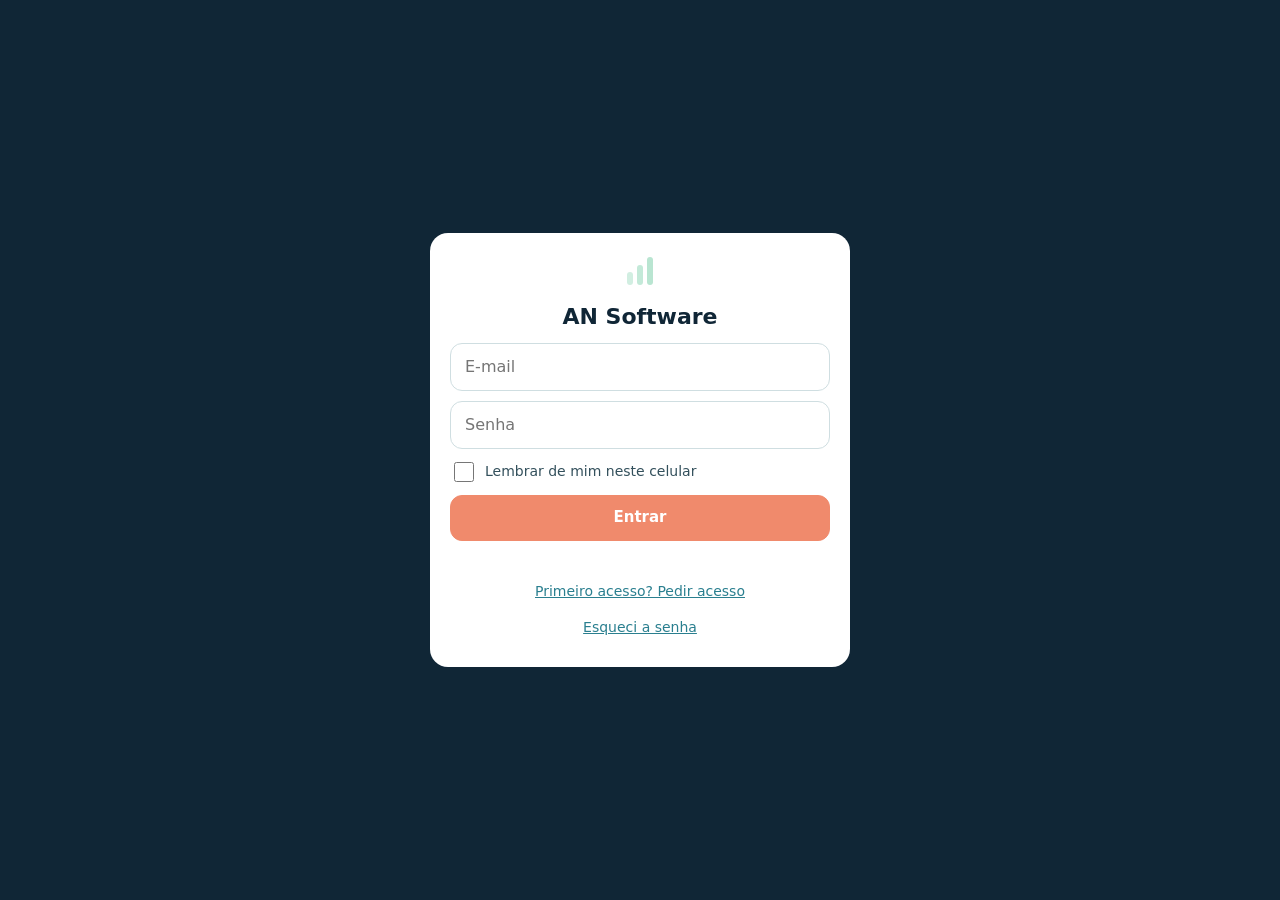
<file: mobile/index.html>
<!doctype html>
<html lang="pt-BR">
<head>
  <meta charset="utf-8">
  <meta name="viewport" content="width=device-width, initial-scale=1, viewport-fit=cover">
  <meta http-equiv="Content-Security-Policy" content="default-src 'self'; script-src 'self'; style-src 'self'; img-src 'self' data:; connect-src 'self' https://ddsaedcraomjuznpnpth.supabase.co wss://ddsaedcraomjuznpnpth.supabase.co; manifest-src 'self'; worker-src 'self'; base-uri 'none'; form-action 'none'">
  <meta name="referrer" content="no-referrer">
  <meta name="theme-color" content="#102636">
  <meta name="apple-mobile-web-app-capable" content="yes">
  <meta name="mobile-web-app-capable" content="yes">
  <meta name="apple-mobile-web-app-status-bar-style" content="black-translucent">
  <meta name="apple-mobile-web-app-title" content="AN Software">
  <title>AN Software</title>
  <link rel="manifest" href="manifest.webmanifest">
  <link rel="icon" type="image/png" href="icons/favicon-32.png">
  <link rel="apple-touch-icon" href="icons/apple-touch-icon.png">
  <link rel="stylesheet" href="css/app.css">
</head>
<body>
  <div id="app" class="app"><div class="splash"><span class="brand-mark" aria-hidden="true"><span></span><span></span><span></span></span><p>Abrindo…</p></div></div>
  <noscript>O AN Software precisa de JavaScript ligado.</noscript>
  <script type="module" src="js/app.js"></script>
</body>
</html>
</file>
<file: mobile/css/app.css>
/* AN Software no celular — mesmas cores do app de computador, pensado para o polegar. */
:root {
  --navy: #102636; --navy-2: #173447; --mint: #b9e5d1; --coral: #f08a6c; --coral-d: #d96d4f;
  --bg: #eef3f4; --card: #fff; --line: #dbe6e8; --text: #16303c; --muted: #6b8590;
  --danger: #c0412b; --warn: #a77a06; --ok: #2f8f6b;
  --safe-b: env(safe-area-inset-bottom, 0px); --safe-t: env(safe-area-inset-top, 0px);
}
* { box-sizing: border-box; -webkit-tap-highlight-color: transparent; }
html, body { margin: 0; height: 100%; background: var(--bg); color: var(--text); font: 15px/1.45 system-ui, -apple-system, "Segoe UI", Roboto, sans-serif; }
button, input, select, textarea { font: inherit; color: inherit; }
a { color: #2a7f8f; }
.app { min-height: 100%; }
.splash { display: grid; place-items: center; align-content: center; gap: 10px; min-height: 100vh; background: var(--navy); color: #c9dbe2; }
.brand-mark { display: inline-flex; align-items: flex-end; gap: 4px; height: 28px; }
.brand-mark span { display: block; width: 6px; border-radius: 6px; background: var(--mint); }
.brand-mark span:nth-child(1) { height: 13px; opacity: .65; } .brand-mark span:nth-child(2) { height: 20px; opacity: .85; } .brand-mark span:nth-child(3) { height: 28px; }

/* Login */
.login { min-height: 100vh; display: grid; place-items: center; padding: calc(24px + var(--safe-t)) 18px 24px; background: var(--navy); }
.login form { width: min(420px, 100%); display: grid; gap: 10px; padding: 24px 20px; border-radius: 18px; background: #fff; }
.login h1 { margin: 6px 0 0; font-size: 22px; color: var(--navy); text-align: center; }
.login .brand-mark { justify-self: center; }
.login input[type=email], .login input[type=password], .login input[type=text] { width: 100%; height: 48px; padding: 0 14px; border: 1px solid #cfdee1; border-radius: 12px; background: #fff; font-size: 16px; }
.check { display: flex; align-items: center; gap: 8px; font-size: 14px; color: #33505c; }
.check input { width: 20px; height: 20px; }
.msg { min-height: 1em; margin: 0; font-size: 14px; color: var(--danger); }
.notice { margin: 0; padding: 10px 12px; border-radius: 10px; background: #eaf6f3; color: #1f5b52; font-size: 14px; }
.links { display: grid; gap: 4px; justify-items: center; }
.link { border: 0; background: none; padding: 6px; color: #2a7f8f; text-decoration: underline; font-size: 14px; cursor: pointer; }

/* Estrutura */
.top { position: sticky; top: 0; z-index: 5; display: flex; align-items: center; gap: 8px; min-height: 56px; padding: calc(8px + var(--safe-t)) 12px 8px; background: var(--navy); color: #fff; }
.top h1 { flex: 1; margin: 0; font-size: 18px; font-weight: 700; white-space: nowrap; overflow: hidden; text-overflow: ellipsis; }
.top .back, .top .icon { width: 40px; height: 40px; border: 0; border-radius: 10px; background: rgba(255,255,255,.08); color: #fff; font-size: 20px; }
.status-dot { width: 10px; height: 10px; border-radius: 50%; background: #8aa3ad; flex: none; }
.status-dot.live { background: #4cc38a; } .status-dot.off { background: #f2c14e; }
main.content { padding: 12px 12px calc(84px + var(--safe-b)); max-width: 760px; margin: 0 auto; }
nav.tabs { position: fixed; left: 0; right: 0; bottom: 0; z-index: 6; display: grid; grid-template-columns: repeat(5, 1fr); padding: 6px 4px calc(6px + var(--safe-b)); background: #fff; border-top: 1px solid var(--line); }
nav.tabs a { position: relative; display: grid; justify-items: center; gap: 2px; padding: 4px 0; color: var(--muted); font-size: 11px; font-weight: 600; text-decoration: none; }
nav.tabs a svg { width: 24px; height: 24px; fill: none; stroke: currentColor; stroke-width: 1.8; stroke-linecap: round; stroke-linejoin: round; }
nav.tabs a.active { color: var(--navy); }
nav.tabs .badge { position: absolute; top: 0; right: calc(50% - 22px); }
.badge { min-width: 18px; height: 18px; padding: 0 5px; border-radius: 9px; background: var(--coral); color: #fff; font-size: 11px; font-weight: 700; line-height: 18px; text-align: center; }
.badge.danger { background: var(--danger); }

/* Componentes */
.card { margin: 0 0 10px; padding: 14px; border: 1px solid var(--line); border-radius: 14px; background: var(--card); }
.card h2 { margin: 0 0 8px; font-size: 15px; }
.stats { display: grid; grid-template-columns: repeat(3, 1fr); gap: 8px; margin-bottom: 10px; }
.stat { padding: 12px 8px; border: 1px solid var(--line); border-radius: 14px; background: #fff; text-align: center; text-decoration: none; color: var(--text); }
.stat strong { display: block; font-size: 24px; line-height: 1.1; }
.stat span { font-size: 12px; color: var(--muted); }
.stat.danger strong { color: var(--danger); }
.list { margin: 0 0 10px; padding: 0; list-style: none; border: 1px solid var(--line); border-radius: 14px; background: #fff; overflow: hidden; }
.list > li + li { border-top: 1px solid var(--line); }
.row { display: flex; align-items: flex-start; gap: 10px; width: 100%; padding: 12px 14px; border: 0; background: none; text-align: left; text-decoration: none; color: inherit; cursor: pointer; }
.row:active { background: #f3f8f8; }
.row .main { flex: 1; min-width: 0; }
.row .title { display: block; font-weight: 600; overflow-wrap: anywhere; }
.row .sub { display: block; margin-top: 2px; font-size: 13px; color: var(--muted); overflow-wrap: anywhere; }
.row .side { flex: none; font-size: 13px; color: var(--muted); text-align: right; }
.row .late { color: var(--danger); font-weight: 700; }
.row.done .title { text-decoration: line-through; color: var(--muted); }
.tick { flex: none; width: 26px; height: 26px; margin-top: 1px; border: 2px solid #a9c2c8; border-radius: 50%; background: #fff; }
.tick.on { border-color: var(--ok); background: var(--ok); }
.group { margin: 14px 4px 6px; font-size: 12px; font-weight: 700; letter-spacing: .05em; text-transform: uppercase; color: var(--muted); }
.group.danger { color: var(--danger); }
.tag { display: inline-block; padding: 1px 8px; border-radius: 999px; background: #e6eff2; color: #3d5f6b; font-size: 11.5px; font-weight: 600; vertical-align: 1px; }
.tag.djen { background: #fde9df; color: #9a4a26; } .tag.unread { background: #fde4df; color: var(--danger); }
.tag.alta { background: #fde4df; color: var(--danger); }
.seg { display: flex; gap: 6px; margin: 0 0 10px; overflow-x: auto; scrollbar-width: none; }
.seg button { flex: none; padding: 8px 14px; border: 1px solid var(--line); border-radius: 999px; background: #fff; font-size: 14px; font-weight: 600; color: var(--muted); }
.seg button[aria-pressed="true"] { border-color: var(--navy); background: var(--navy); color: #fff; }
.search { width: 100%; height: 46px; margin: 0 0 10px; padding: 0 14px; border: 1px solid var(--line); border-radius: 12px; background: #fff; font-size: 16px; }
.empty { padding: 24px 12px; color: var(--muted); text-align: center; }
.btn { display: inline-flex; align-items: center; justify-content: center; min-height: 46px; padding: 0 16px; border: 1px solid var(--line); border-radius: 12px; background: #fff; font-weight: 700; color: var(--navy); text-decoration: none; cursor: pointer; }
.btn.primary { border-color: var(--coral); background: var(--coral); color: #fff; }
.btn.danger { border-color: #f2b3a5; color: var(--danger); }
.btn[disabled] { opacity: .45; }
.actions { display: flex; flex-wrap: wrap; gap: 8px; margin: 10px 0; }
.actions .btn { flex: 1 1 140px; }
.fab { position: fixed; right: 16px; bottom: calc(76px + var(--safe-b)); z-index: 6; width: 56px; height: 56px; border: 0; border-radius: 18px; background: var(--coral); color: #fff; font-size: 30px; line-height: 1; box-shadow: 0 8px 20px rgba(16,38,54,.25); }
dl.fields { margin: 0; display: grid; gap: 10px; }
dl.fields dt { font-size: 11px; font-weight: 700; letter-spacing: .05em; text-transform: uppercase; color: var(--muted); }
dl.fields dd { margin: 2px 0 0; overflow-wrap: anywhere; }
.head-card h2 { margin: 0; font-size: 18px; overflow-wrap: anywhere; }
.head-card p { margin: 4px 0 8px; color: var(--muted); font-size: 14px; }
.chips { display: flex; flex-wrap: wrap; gap: 6px; }
.hint { color: var(--muted); font-size: 13px; }
.error { padding: 12px; border-radius: 12px; background: #fde4df; color: #8a2a17; font-size: 14px; }
.loading { padding: 30px; text-align: center; color: var(--muted); }

/* Linha do tempo e leitura */
.tl { margin: 0; padding: 0 0 0 14px; list-style: none; border-left: 2px solid #d7e5e8; }
.tl li { position: relative; padding: 4px 0 12px 12px; }
.tl li::before { content: ''; position: absolute; left: -21px; top: 9px; width: 10px; height: 10px; border-radius: 50%; background: #9fb8bf; border: 2px solid #fff; }
.tl li.djen::before { background: var(--coral); }
.tl .when { font-size: 13px; font-weight: 700; color: var(--navy); }
.reading { margin-top: 8px; padding: 12px; border-radius: 10px; background: #f6faf9; font-size: 14.5px; line-height: 1.6; }
.reading p { margin: 0 0 10px; }
.reading .head { color: var(--muted); font-size: 12.5px; }
mark.pub-deadline { background: #fff1b8; padding: 0 2px; border-radius: 3px; }
mark.pub-deadline.chosen { background: #ffd98a; }
em.pub-penalty { color: var(--danger); font-style: normal; font-weight: 600; }

/* Formulário */
form.sheet { display: grid; gap: 10px; }
form.sheet label { display: grid; gap: 4px; font-size: 13px; font-weight: 600; color: var(--muted); }
form.sheet input, form.sheet select, form.sheet textarea { width: 100%; min-height: 46px; padding: 10px 12px; border: 1px solid #cfdee1; border-radius: 12px; background: #fff; font-size: 16px; color: var(--text); font-weight: 400; }
form.sheet .two { display: grid; grid-template-columns: 1fr 1fr; gap: 10px; }

.toast { position: fixed; left: 50%; bottom: calc(90px + var(--safe-b)); z-index: 9; transform: translateX(-50%); max-width: calc(100% - 32px); padding: 10px 16px; border-radius: 12px; background: var(--navy); color: #fff; font-size: 14px; box-shadow: 0 10px 30px rgba(0,0,0,.25); }
.toast[hidden] { display: none; }
@media (min-width: 760px) { nav.tabs { left: 50%; right: auto; width: 760px; transform: translateX(-50%); border: 1px solid var(--line); border-radius: 16px 16px 0 0; } }
.row a.main, a.row { color: inherit; text-decoration: none; }
.row a.main:active { opacity: .7; }
.card a, .head-card a { color: #2a7f8f; }

/* Notificações */
.top .bell { position: relative; display: grid; place-items: center; width: 40px; height: 40px; border-radius: 10px; background: rgba(255,255,255,.08); text-decoration: none; font-size: 18px; }
.top .bell .badge { position: absolute; top: -2px; right: -4px; }
table.prefs { width: 100%; border-collapse: collapse; }
table.prefs th { font-size: 12px; color: var(--muted); text-align: center; padding: 4px; }
table.prefs td { padding: 8px 4px; border-top: 1px solid var(--line); vertical-align: top; font-size: 14px; }
table.prefs td:not(:first-child) { text-align: center; width: 70px; }
table.prefs input[type=checkbox] { width: 24px; height: 24px; min-height: 0; }
.unread-row { background: #fbf6f3; }
/* Escolher processo por busca */
.picker { display: grid; gap: 6px; }
.picker-label { font-size: 13px; font-weight: 600; color: var(--muted); }
.picker .search { margin: 0; }
.picker-list { max-height: 300px; overflow-y: auto; margin: 0; }
.picker-chosen { display: flex; align-items: center; gap: 10px; padding: 10px 12px; border: 1px solid var(--navy); border-radius: 12px; background: #f3f8f8; }
.picker-chosen[hidden], .picker-list[hidden], .picker .search[hidden] { display: none; }
.picker-chosen .main { flex: 1; min-width: 0; }
.picker-chosen .title { display: block; font-weight: 600; }
.picker-chosen .sub { display: block; font-size: 13px; color: var(--muted); overflow-wrap: anywhere; }
</file>
